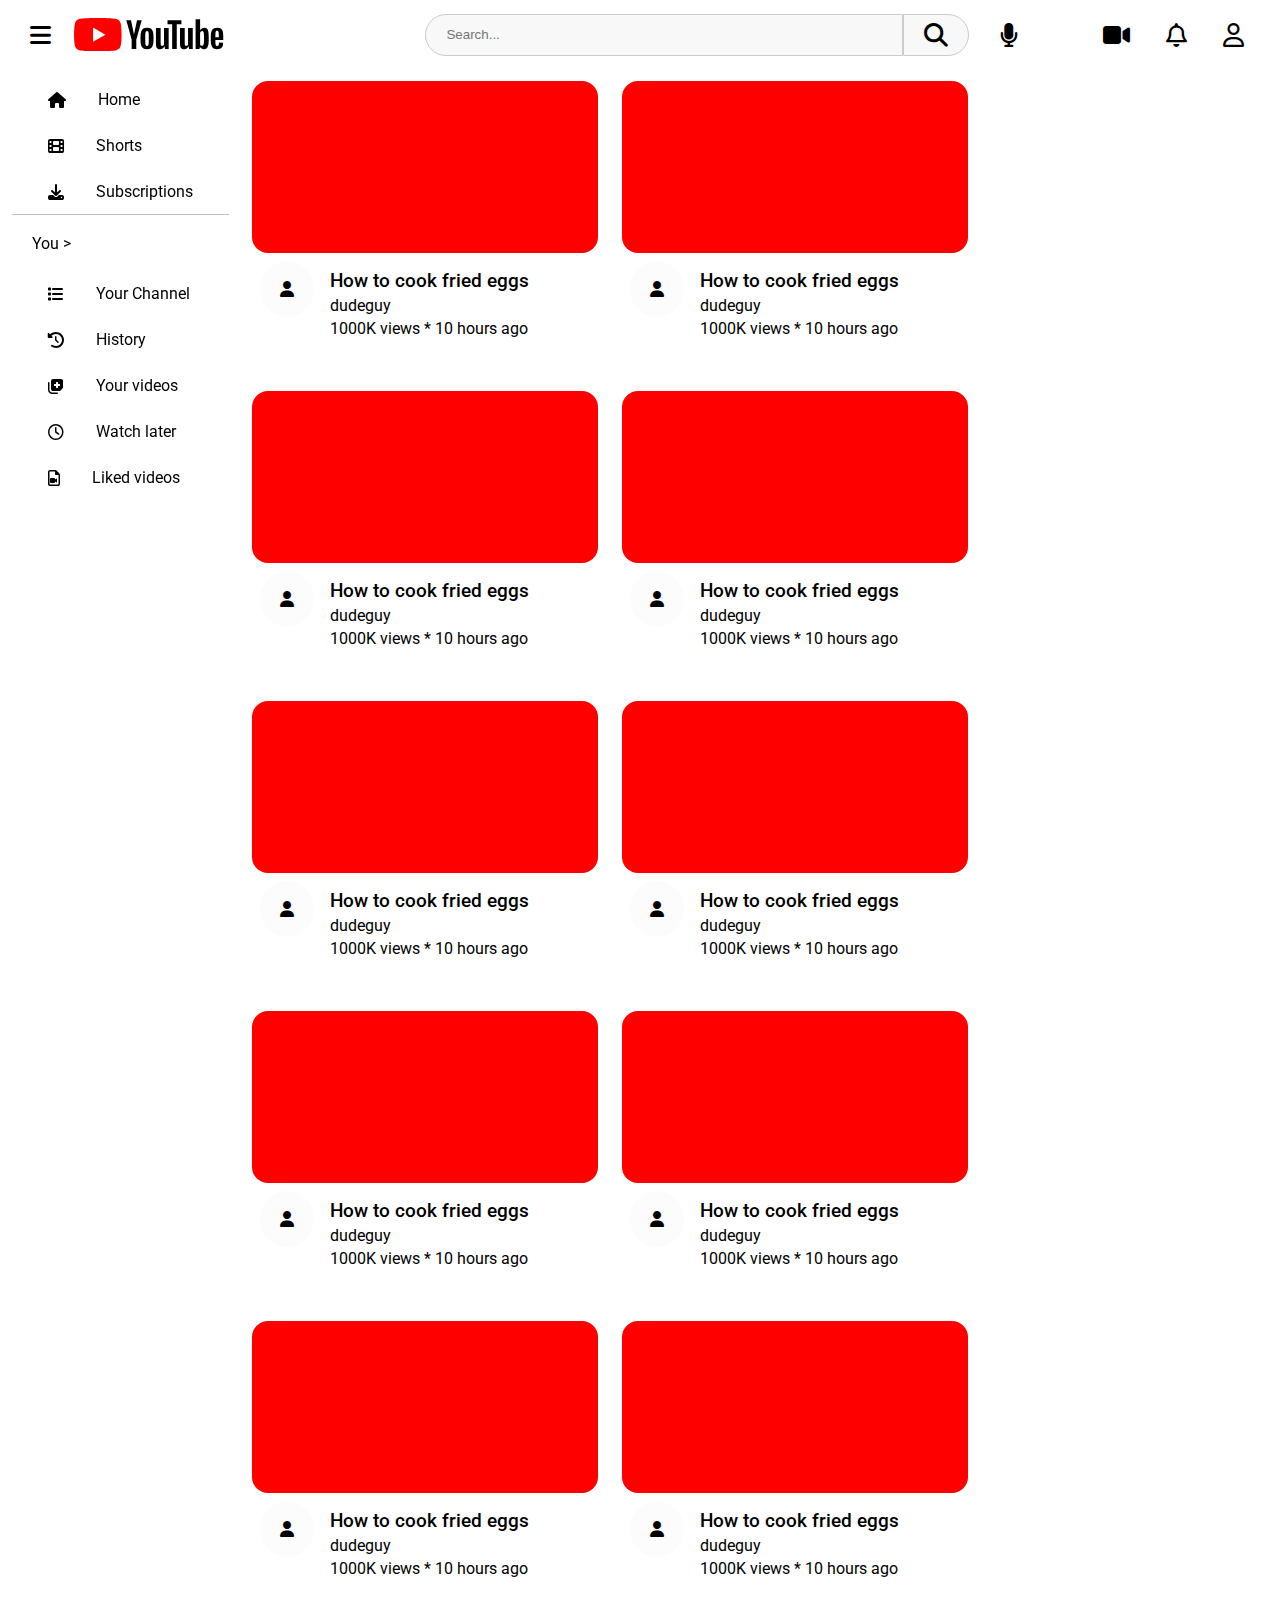
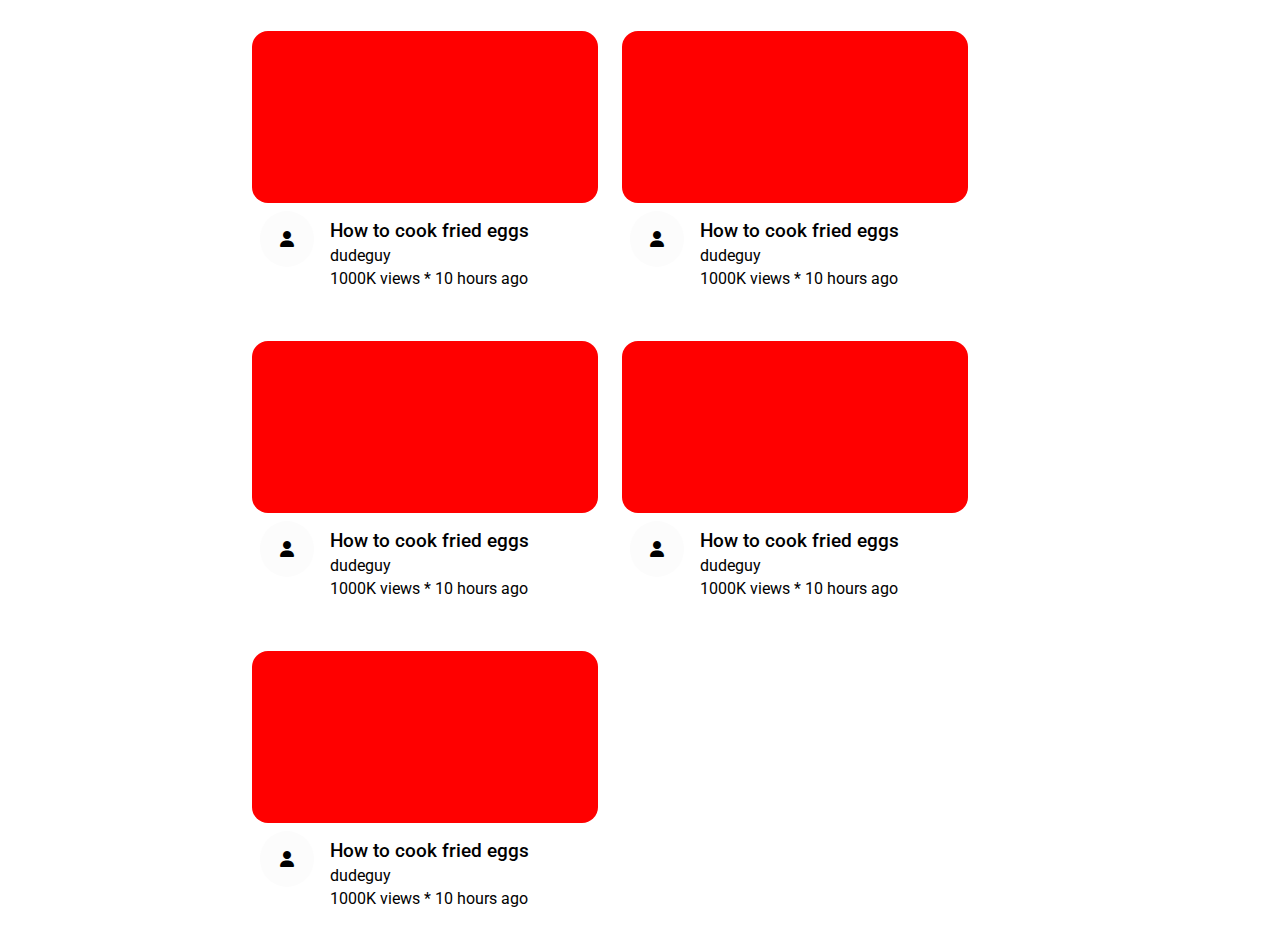
<file: index.html>
<!DOCTYPE html>
<html lang="en">
  <head>
    <meta charset="UTF-8" />
    <meta name="viewport" content="width=device-width, initial-scale=1.0" />
    <title>Document</title>
    <link
      rel="stylesheet"
      href="https://cdnjs.cloudflare.com/ajax/libs/font-awesome/6.5.1/css/all.min.css"
    />
    <link rel="stylesheet" href="./styles.css" />
    <link rel="stylesheet" href="./main.css">
    <link rel="stylesheet" href="./content.css">
  </head>
  <body>
    <header>
      <nav>
        <div class="left">
          <div class="logo">
            <div class="navlogo">
              <i class="fa-solid fa-bars"></i>
            </div>
          </div>
          <div class="youtubelogo">
            <svg
              xmlns="http://www.w3.org/2000/svg"
              id="yt-logo-updated-svg_yt3"
              class="external-icon"
              viewBox="0 0 90 20"
              focusable="false"
              style="
                pointer-events: none;
                display: inherit;
                width: 50%;
                height: 50%;
              "
            >
              <svg
                id="yt-logo-updated_yt3"
                viewBox="0 0 90 20"
                preserveAspectRatio="xMidYMid meet"
                xmlns="http://www.w3.org/2000/svg"
              >
                <g>
                  <path
                    d="M27.9727 3.12324C27.6435 1.89323 26.6768 0.926623 25.4468 0.597366C23.2197 2.24288e-07 14.285 0 14.285 0C14.285 0 5.35042 2.24288e-07 3.12323 0.597366C1.89323 0.926623 0.926623 1.89323 0.597366 3.12324C2.24288e-07 5.35042 0 10 0 10C0 10 2.24288e-07 14.6496 0.597366 16.8768C0.926623 18.1068 1.89323 19.0734 3.12323 19.4026C5.35042 20 14.285 20 14.285 20C14.285 20 23.2197 20 25.4468 19.4026C26.6768 19.0734 27.6435 18.1068 27.9727 16.8768C28.5701 14.6496 28.5701 10 28.5701 10C28.5701 10 28.5677 5.35042 27.9727 3.12324Z"
                    fill="#FF0000"
                  ></path>
                  <path
                    d="M11.4253 14.2854L18.8477 10.0004L11.4253 5.71533V14.2854Z"
                    fill="white"
                  ></path>
                </g>
                <g>
                  <g id="youtube-paths_yt3">
                    <path
                      d="M34.6024 13.0036L31.3945 1.41846H34.1932L35.3174 6.6701C35.6043 7.96361 35.8136 9.06662 35.95 9.97913H36.0323C36.1264 9.32532 36.3381 8.22937 36.665 6.68892L37.8291 1.41846H40.6278L37.3799 13.0036V18.561H34.6001V13.0036H34.6024Z"
                    ></path>
                    <path
                      d="M41.4697 18.1937C40.9053 17.8127 40.5031 17.22 40.2632 16.4157C40.0257 15.6114 39.9058 14.5437 39.9058 13.2078V11.3898C39.9058 10.0422 40.0422 8.95805 40.315 8.14196C40.5878 7.32588 41.0135 6.72851 41.592 6.35457C42.1706 5.98063 42.9302 5.79248 43.871 5.79248C44.7976 5.79248 45.5384 5.98298 46.0981 6.36398C46.6555 6.74497 47.0647 7.34234 47.3234 8.15137C47.5821 8.96275 47.7115 10.0422 47.7115 11.3898V13.2078C47.7115 14.5437 47.5845 15.6161 47.3329 16.4251C47.0812 17.2365 46.672 17.8292 46.1075 18.2031C45.5431 18.5771 44.7764 18.7652 43.8098 18.7652C42.8126 18.7675 42.0342 18.5747 41.4697 18.1937ZM44.6353 16.2323C44.7905 15.8231 44.8705 15.1575 44.8705 14.2309V10.3292C44.8705 9.43077 44.7929 8.77225 44.6353 8.35833C44.4777 7.94206 44.2026 7.7351 43.8074 7.7351C43.4265 7.7351 43.156 7.94206 43.0008 8.35833C42.8432 8.77461 42.7656 9.43077 42.7656 10.3292V14.2309C42.7656 15.1575 42.8408 15.8254 42.9914 16.2323C43.1419 16.6415 43.4123 16.8461 43.8074 16.8461C44.2026 16.8461 44.4777 16.6415 44.6353 16.2323Z"
                    ></path>
                    <path
                      d="M56.8154 18.5634H54.6094L54.3648 17.03H54.3037C53.7039 18.1871 52.8055 18.7656 51.6061 18.7656C50.7759 18.7656 50.1621 18.4928 49.767 17.9496C49.3719 17.4039 49.1743 16.5526 49.1743 15.3955V6.03751H51.9942V15.2308C51.9942 15.7906 52.0553 16.188 52.1776 16.4256C52.2999 16.6631 52.5045 16.783 52.7914 16.783C53.036 16.783 53.2712 16.7078 53.497 16.5573C53.7228 16.4067 53.8874 16.2162 53.9979 15.9858V6.03516H56.8154V18.5634Z"
                    ></path>
                    <path
                      d="M64.4755 3.68758H61.6768V18.5629H58.9181V3.68758H56.1194V1.42041H64.4755V3.68758Z"
                    ></path>
                    <path
                      d="M71.2768 18.5634H69.0708L68.8262 17.03H68.7651C68.1654 18.1871 67.267 18.7656 66.0675 18.7656C65.2373 18.7656 64.6235 18.4928 64.2284 17.9496C63.8333 17.4039 63.6357 16.5526 63.6357 15.3955V6.03751H66.4556V15.2308C66.4556 15.7906 66.5167 16.188 66.639 16.4256C66.7613 16.6631 66.9659 16.783 67.2529 16.783C67.4974 16.783 67.7326 16.7078 67.9584 16.5573C68.1842 16.4067 68.3488 16.2162 68.4593 15.9858V6.03516H71.2768V18.5634Z"
                    ></path>
                    <path
                      d="M80.609 8.0387C80.4373 7.24849 80.1621 6.67699 79.7812 6.32186C79.4002 5.96674 78.8757 5.79035 78.2078 5.79035C77.6904 5.79035 77.2059 5.93616 76.7567 6.23014C76.3075 6.52412 75.9594 6.90747 75.7148 7.38489H75.6937V0.785645H72.9773V18.5608H75.3056L75.5925 17.3755H75.6537C75.8724 17.7988 76.1993 18.1304 76.6344 18.3774C77.0695 18.622 77.554 18.7443 78.0855 18.7443C79.038 18.7443 79.7412 18.3045 80.1904 17.4272C80.6396 16.5476 80.8653 15.1765 80.8653 13.3092V11.3266C80.8653 9.92722 80.7783 8.82892 80.609 8.0387ZM78.0243 13.1492C78.0243 14.0617 77.9867 14.7767 77.9114 15.2941C77.8362 15.8115 77.7115 16.1808 77.5328 16.3971C77.3564 16.6158 77.1165 16.724 76.8178 16.724C76.585 16.724 76.371 16.6699 76.1734 16.5594C75.9759 16.4512 75.816 16.2866 75.6937 16.0702V8.96062C75.7877 8.6196 75.9524 8.34209 76.1852 8.12337C76.4157 7.90465 76.6697 7.79646 76.9401 7.79646C77.2271 7.79646 77.4481 7.90935 77.6034 8.13278C77.7609 8.35855 77.8691 8.73485 77.9303 9.26636C77.9914 9.79787 78.022 10.5528 78.022 11.5335V13.1492H78.0243Z"
                    ></path>
                    <path
                      d="M84.8657 13.8712C84.8657 14.6755 84.8892 15.2776 84.9363 15.6798C84.9833 16.0819 85.0821 16.3736 85.2326 16.5594C85.3831 16.7428 85.6136 16.8345 85.9264 16.8345C86.3474 16.8345 86.639 16.6699 86.7942 16.343C86.9518 16.0161 87.0365 15.4705 87.0506 14.7085L89.4824 14.8519C89.4965 14.9601 89.5035 15.1106 89.5035 15.3011C89.5035 16.4582 89.186 17.3237 88.5534 17.8952C87.9208 18.4667 87.0247 18.7536 85.8676 18.7536C84.4777 18.7536 83.504 18.3185 82.9466 17.446C82.3869 16.5735 82.1094 15.2259 82.1094 13.4008V11.2136C82.1094 9.33452 82.3987 7.96105 82.9772 7.09558C83.5558 6.2301 84.5459 5.79736 85.9499 5.79736C86.9165 5.79736 87.6597 5.97375 88.1771 6.32888C88.6945 6.684 89.059 7.23433 89.2707 7.98457C89.4824 8.7348 89.5882 9.76961 89.5882 11.0913V13.2362H84.8657V13.8712ZM85.2232 7.96811C85.0797 8.14449 84.9857 8.43377 84.9363 8.83593C84.8892 9.2381 84.8657 9.84722 84.8657 10.6657V11.5641H86.9283V10.6657C86.9283 9.86133 86.9001 9.25221 86.846 8.83593C86.7919 8.41966 86.6931 8.12803 86.5496 7.95635C86.4062 7.78702 86.1851 7.7 85.8864 7.7C85.5854 7.70235 85.3643 7.79172 85.2232 7.96811Z"
                    ></path>
                  </g>
                </g>
              </svg>
            </svg>
          </div>
        </div>
        <div class="center">
          <div class="inputsearch">
            <div class="searchbar">
              <input type="text" placeholder="Search..." />
            </div>
            <div class="glassicon">
              <i class="fa-solid fa-magnifying-glass"></i>
            </div>
          </div>
          <div class="voicesearch">
            <i class="fa-solid fa-microphone"></i>
          </div>
        </div>
        <div class="right">
          <div class="createlogo"><i class="fa-solid fa-video"></i></div>
          <div class="notification"><i class="fa-regular fa-bell"></i></div>
          <div class="profilepic" style="padding: 8px">
            <i class="fa-regular fa-user"></i>
          </div>
        </div>
      </nav>
    </header>
    <main>
      <div class="leftthing">
        <div class="side-bar">
          <div class="bfbar">
            <div class="bar">
              <i class="fa-solid fa-house"></i>
              <div class="inbar">Home</div>
            </div>
            <div class="bar">
              <i class="fa-solid fa-film"></i>
              <div class="inbar">Shorts</div>
            </div>
            <div class="bar" style="border-bottom: 1px solid silver;">
              <i class="fa-solid fa-download"></i>
              <div class="inbar">Subscriptions</div>
            </div>
            <div class="bar" style="padding: 28px 20px;">You &#62</div>
            <div class="bar">
              <i class="fa-solid fa-list"></i>
              <div class="inbar">Your Channel</div>
            </div>
            <div class="bar">
              <i class="fa-solid fa-clock-rotate-left"></i>
              <div class="inbar">History</div>
            </div>
            <div class="bar">
              <i class="fa-solid fa-notes-medical"></i>
              <div class="inbar">Your videos</div>
            </div>
            <div class="bar">
              <i class="fa-regular fa-clock"></i>
              <div class="inbar">Watch later</div>
            </div>
            <div class="bar">
              <i class="fa-regular fa-file-video"></i>
              <div class="inbar">Liked videos</div>
            </div>
          </div>
        </div>
      </div>
      <div class="content">
        <div class="vidcard">
          <div class="vidpic"></div>
          <div class="info">
            <div class="vidicon"><i class="fa-solid fa-user"></i></div>
            <div class="vidallinfo">
              <div class="vidinfoname">How to cook fried eggs</div>
              <div class="vidinfocreator">dudeguy</div>
              <div class="vidinfoviewday"> 1000K views * 10 hours ago</div>
            </div>
          </div>
        </div>
        <div class="vidcard">
          <div class="vidpic"></div>
          <div class="info">
            <div class="vidicon"><i class="fa-solid fa-user"></i></div>
            <div class="vidallinfo">
              <div class="vidinfoname">How to cook fried eggs</div>
              <div class="vidinfocreator">dudeguy</div>
              <div class="vidinfoviewday"> 1000K views * 10 hours ago</div>
            </div>
          </div>
        </div>
        <div class="vidcard">
          <div class="vidpic"></div>
          <div class="info">
            <div class="vidicon"><i class="fa-solid fa-user"></i></div>
            <div class="vidallinfo">
              <div class="vidinfoname">How to cook fried eggs</div>
              <div class="vidinfocreator">dudeguy</div>
              <div class="vidinfoviewday"> 1000K views * 10 hours ago</div>
            </div>
          </div>
        </div>
        <div class="vidcard">
          <div class="vidpic"></div>
          <div class="info">
            <div class="vidicon"><i class="fa-solid fa-user"></i></div>
            <div class="vidallinfo">
              <div class="vidinfoname">How to cook fried eggs</div>
              <div class="vidinfocreator">dudeguy</div>
              <div class="vidinfoviewday"> 1000K views * 10 hours ago</div>
            </div>
          </div>
        </div>
        <div class="vidcard">
          <div class="vidpic"></div>
          <div class="info">
            <div class="vidicon"><i class="fa-solid fa-user"></i></div>
            <div class="vidallinfo">
              <div class="vidinfoname">How to cook fried eggs</div>
              <div class="vidinfocreator">dudeguy</div>
              <div class="vidinfoviewday"> 1000K views * 10 hours ago</div>
            </div>
          </div>
        </div>
        <div class="vidcard">
          <div class="vidpic"></div>
          <div class="info">
            <div class="vidicon"><i class="fa-solid fa-user"></i></div>
            <div class="vidallinfo">
              <div class="vidinfoname">How to cook fried eggs</div>
              <div class="vidinfocreator">dudeguy</div>
              <div class="vidinfoviewday"> 1000K views * 10 hours ago</div>
            </div>
          </div>
        </div>
        <div class="vidcard">
          <div class="vidpic"></div>
          <div class="info">
            <div class="vidicon"><i class="fa-solid fa-user"></i></div>
            <div class="vidallinfo">
              <div class="vidinfoname">How to cook fried eggs</div>
              <div class="vidinfocreator">dudeguy</div>
              <div class="vidinfoviewday"> 1000K views * 10 hours ago</div>
            </div>
          </div>
        </div>
        <div class="vidcard">
          <div class="vidpic"></div>
          <div class="info">
            <div class="vidicon"><i class="fa-solid fa-user"></i></div>
            <div class="vidallinfo">
              <div class="vidinfoname">How to cook fried eggs</div>
              <div class="vidinfocreator">dudeguy</div>
              <div class="vidinfoviewday"> 1000K views * 10 hours ago</div>
            </div>
          </div>
        </div>
        <div class="vidcard">
          <div class="vidpic"></div>
          <div class="info">
            <div class="vidicon"><i class="fa-solid fa-user"></i></div>
            <div class="vidallinfo">
              <div class="vidinfoname">How to cook fried eggs</div>
              <div class="vidinfocreator">dudeguy</div>
              <div class="vidinfoviewday"> 1000K views * 10 hours ago</div>
            </div>
          </div>
        </div>
        <div class="vidcard">
          <div class="vidpic"></div>
          <div class="info">
            <div class="vidicon"><i class="fa-solid fa-user"></i></div>
            <div class="vidallinfo">
              <div class="vidinfoname">How to cook fried eggs</div>
              <div class="vidinfocreator">dudeguy</div>
              <div class="vidinfoviewday"> 1000K views * 10 hours ago</div>
            </div>
          </div>
        </div>
        <div class="vidcard">
          <div class="vidpic"></div>
          <div class="info">
            <div class="vidicon"><i class="fa-solid fa-user"></i></div>
            <div class="vidallinfo">
              <div class="vidinfoname">How to cook fried eggs</div>
              <div class="vidinfocreator">dudeguy</div>
              <div class="vidinfoviewday"> 1000K views * 10 hours ago</div>
            </div>
          </div>
        </div>
        <div class="vidcard">
          <div class="vidpic"></div>
          <div class="info">
            <div class="vidicon"><i class="fa-solid fa-user"></i></div>
            <div class="vidallinfo">
              <div class="vidinfoname">How to cook fried eggs</div>
              <div class="vidinfocreator">dudeguy</div>
              <div class="vidinfoviewday"> 1000K views * 10 hours ago</div>
            </div>
          </div>
        </div>
        <div class="vidcard">
          <div class="vidpic"></div>
          <div class="info">
            <div class="vidicon"><i class="fa-solid fa-user"></i></div>
            <div class="vidallinfo">
              <div class="vidinfoname">How to cook fried eggs</div>
              <div class="vidinfocreator">dudeguy</div>
              <div class="vidinfoviewday"> 1000K views * 10 hours ago</div>
            </div>
          </div>
        </div>
        <div class="vidcard">
          <div class="vidpic"></div>
          <div class="info">
            <div class="vidicon"><i class="fa-solid fa-user"></i></div>
            <div class="vidallinfo">
              <div class="vidinfoname">How to cook fried eggs</div>
              <div class="vidinfocreator">dudeguy</div>
              <div class="vidinfoviewday"> 1000K views * 10 hours ago</div>
            </div>
          </div>
        </div>
        <div class="vidcard">
          <div class="vidpic"></div>
          <div class="info">
            <div class="vidicon"><i class="fa-solid fa-user"></i></div>
            <div class="vidallinfo">
              <div class="vidinfoname">How to cook fried eggs</div>
              <div class="vidinfocreator">dudeguy</div>
              <div class="vidinfoviewday"> 1000K views * 10 hours ago</div>
            </div>
          </div>
        </div>
        
      </div>
    </main>
  </body>
</html>
</file>
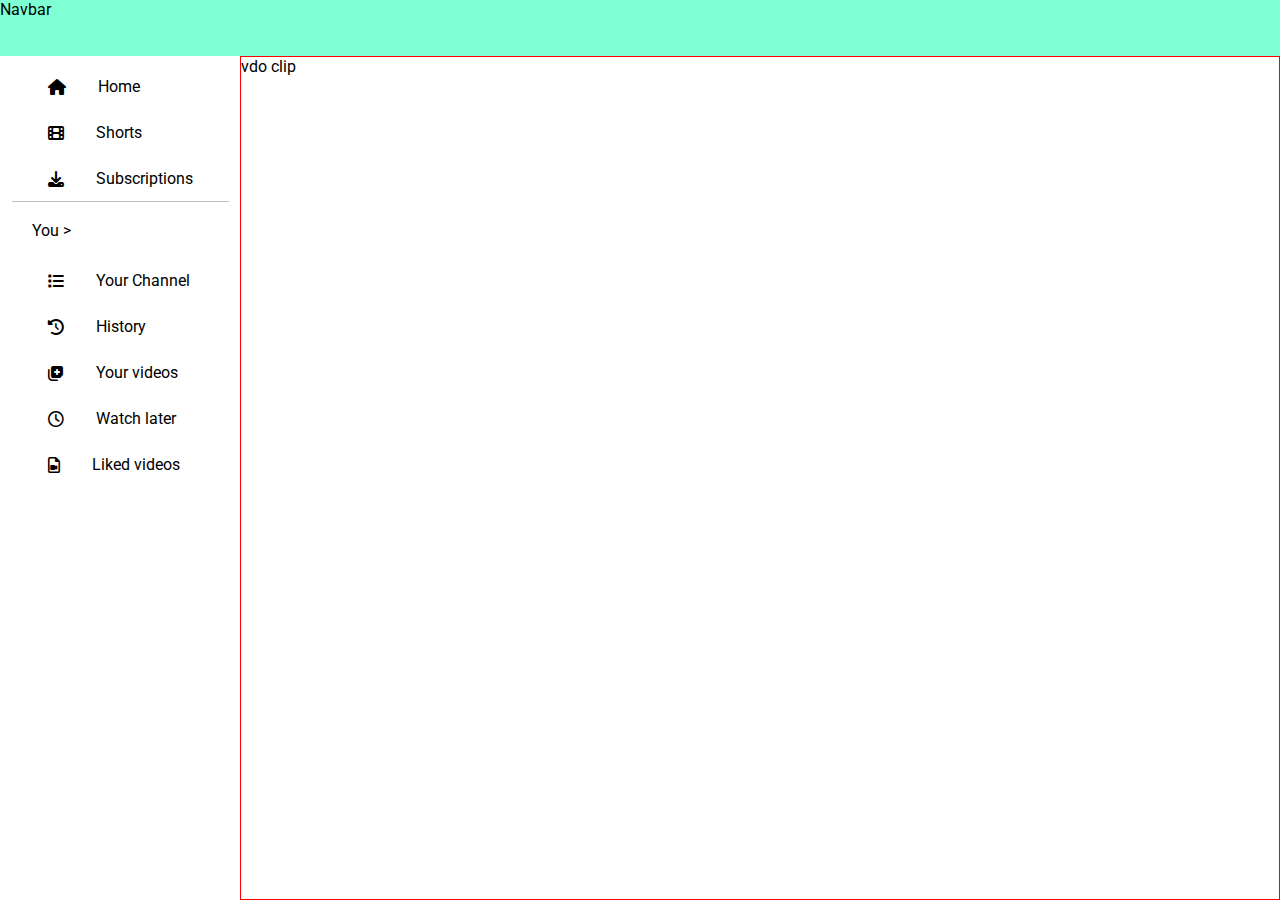
<file: component/main.html>
<!DOCTYPE html>
<html lang="en">
  <head>
    <meta charset="UTF-8" />
    <meta name="viewport" content="width=device-width, initial-scale=1.0" />
    <title>Document</title>
    <link
      rel="stylesheet"
      href="https://cdnjs.cloudflare.com/ajax/libs/font-awesome/6.5.1/css/all.min.css"
    />
    <link rel="stylesheet" href="./main.css" />
  </head>
  <body>
    <header>Navbar</header>
    <main>
      <div class="side-bar">
        <div class="bfbar">

          <div class="bar">
            <i class="fa-solid fa-house"></i>
            <div class="inbar">Home</div>
          </div>
          <div class="bar">
            <i class="fa-solid fa-film"></i>
            <div class="inbar">Shorts</div>
          </div>
          <div class="bar" style="border-bottom: 1px solid silver;">
            <i class="fa-solid fa-download"></i>
            <div class="inbar">Subscriptions</div>
          </div>
          <div class="bar" style="padding: 28px 20px;">You &#62</div>
          <div class="bar">
            <i class="fa-solid fa-list"></i>
            <div class="inbar">Your Channel</div>
          </div>
          <div class="bar">
            <i class="fa-solid fa-clock-rotate-left"></i>
            <div class="inbar">History</div>
          </div>
          <div class="bar">
            <i class="fa-solid fa-notes-medical"></i>
            <div class="inbar">Your videos</div>
          </div>
          <div class="bar">
            <i class="fa-regular fa-clock"></i>
            <div class="inbar">Watch later</div>
          </div>
          <div class="bar">
            <i class="fa-regular fa-file-video"></i>
            <div class="inbar">Liked videos</div>
          </div>
        </div>
      </div>
      <div class="content">vdo clip</div>
    </main>
  </body>
</html>
</file>
<file: styles.css>
@import url("https://fonts.googleapis.com/css2?family=Roboto:ital,wght@0,100;0,300;0,400;0,500;0,700;0,900;1,100;1,300;1,400;1,500;1,700;1,900&display=swap");

* {
  box-sizing: border-box;
  margin: 0;
  padding: 0;
}

body {
  font-family: "Roboto", sans-serif;
}
header {
  position: sticky;
  top: 0;
}
nav {
  /* background-color: pink; */
  display: flex;
  justify-content: space-between;
  flex-shrink: 1;
  background-color: white;
}
nav .left {
  display: flex;
  align-items: center;
  /* background-color: green; */
  margin-left: 20px;
}
nav .left .logo .navlogo {
  /* padding: px; */
  display: flex;
  align-items: center;
  justify-content: center;
  width: 40px;
  height: 40px;
  border-radius: 50%;
  font-size: 24px;
}
nav .left .logo .navlogo:hover {
  background-color: silver;
  cursor: pointer;
}
nav .left .youtubelogo {
  padding: 18px 14px;
}
nav .left .youtubelogo:hover {
  cursor: pointer;
}
nav .center {
  display: flex;
  flex-grow: 2;
  align-items: center;
  /* justify-content: space-between; */
  padding: 8px;
  font-size: 24px;
  max-width: 640px;
  /* background-color: red; */
}
nav .center > div {
  display: flex;
  align-items: center;
  margin-right: 20px;
}
nav .center .inputsearch {
  flex-grow: 1;
}
nav .center .inputsearch .glassicon {
  /* flex-grow: 4; */
  background-color: green;
}
nav .center .inputsearch .searchbar {
  flex-grow: 1;
}
nav .center .inputsearch .searchbar input {
  height: 40px;
  width: 100%;
  border-radius: 50px 0 0 50px;
  padding: 20px;
  border: 1px solid #cccccc;
  background-color: #f8f8f8;
  border-right: 1px solid #cccccc;
}
nav .center .inputsearch .glassicon {
  padding-left: -16px;
  height: 40px;
  border-radius: 0 50px 50px 0;
  padding: 20px;
  background-color: #f8f8f8;
  border: 1px solid #cccccc;
  display: flex;
  align-items: center;
  justify-content: center;
}

nav .center .voicesearch {
  padding: 8px;
  display: flex;
  align-items: center;
  justify-content: center;
  border-radius: 50%;
  width: 40px;
  height: 40px;
}
nav .center .voicesearch:hover {
  background-color: silver;
  cursor: pointer;
}

nav .right {
  display: flex;
  padding: 8px;
  font-size: 24px;
  align-items: center;
  /* background-color: green; */
}

nav .right > div {
  padding: 8px;
  display: flex;
  align-items: center;
  justify-content: center;
  /* background-color: silver; */
  border-radius: 50%;
  margin-right: 20px;
}
nav .right > div:hover {
  background-color: silver;
  cursor: pointer;
}

nav .right .profilepic {
  padding: 1px 6px;
}

@media (max-width: 720px) {
  nav .center {
    display: none;
  }
}
</file>
<file: main.css>
@import url("https://fonts.googleapis.com/css2?family=Roboto:ital,wght@0,100;0,300;0,400;0,500;0,700;0,900;1,100;1,300;1,400;1,500;1,700;1,900&display=swap");
html {
  --header: 56px;
  --sidebar: 240px;
}
* {
  box-sizing: border-box;
  margin: 0;
  padding: 0;
}

body {
  font-family: "Roboto", sans-serif;
}

/* header {
  background-color: aquamarine;
  height: var(--header);
} */
main {
  display: flex;
  min-height: calc(100vh - var(--header));
}
.side-bar {
  position: sticky;
  top: 69px;
  left: 0px;
  /* border: 1px dashed blue; */
  width: var(--sidebar);
  display: flex;
  flex-direction: column;
  align-items: center;
  justify-content: flex-start;
}
.bfbar {
  padding: 8px 0;
}
.bar {
  width: 100%;
  /* border: 1px solid black; */
  padding: 0px 36px;
  font-weight: 400;
  font-size: 16px;
  height: 46px;
  display: flex;
  align-items: center;
  justify-content: flex-start;
  gap: 32px;
}
.bar:hover {
  background-color: #f2f2f2;
  border-radius: 16px;
  cursor: pointer;
  font-weight: 500;
}
.bar i {
  font-size: 16px;
  /* padding: 0 0 0 20px; */
}
.bar .inbar {
  flex-grow: 1;
  height: 20px;
}

.content {
  /* border: 1px solid red; */
  /* flex-grow: 1; */
  width: calc(100% - 240px);
}
</file>
<file: content.css>
*{
  box-sizing: border-box;
  margin: 0;
  padding: 0;
}
.content{
  display: flex;
  flex-wrap: wrap;
}

.vidcard{
  display: flex;
  flex-direction: column;
  width: 370px;
  height: 310px;
  padding: 12px;
  /* background-color: blueviolet; */
  
}

.vidpic{
  border-radius: 16px;
  height: 60%;
  width: 100%;
  background-color: red;
}
.info{
  border-bottom-left-radius: 16px;
  border-bottom-right-radius: 16px;
  /* background-color: yellow; */
  width: 100%;
  height: 40%;
  display: flex;
  align-items: flex-start;
  justify-content: flex-start;
}
.vidicon{
  padding: 20px;
  display: flex;
  align-items: center;
  justify-content: center;
  margin: 8px 16px 8px 8px;
  border-radius: 50%;
  background-color: #fcfcfc;

}

.vidallinfo{
  margin-top: 16px;
  width: 90%;
  display: flex;
  flex-direction: column;
  gap: 4px;
}

.vidinfoname{
  font-weight: 500;
  overflow: hidden;
  font-size: 1.2rem;
}
</file>
<file: component/main.css>
@import url("https://fonts.googleapis.com/css2?family=Roboto:ital,wght@0,100;0,300;0,400;0,500;0,700;0,900;1,100;1,300;1,400;1,500;1,700;1,900&display=swap");
html {
  --header: 56px;
  --sidebar: 240px;
}
* {
  box-sizing: border-box;
  margin: 0;
  padding: 0;
}

body {
  font-family: "Roboto", sans-serif;
}

header {
  background-color: aquamarine;
  height: var(--header);
}
main {
  display: flex;
  min-height: calc(100vh - var(--header));
}

.side-bar {
  /* border: 1px dashed blue; */
  width: var(--sidebar);
  display: flex;
  flex-direction: column;
  align-items: center;
  justify-content: flex-start;
  /* overflow: scroll; */
}
.bfbar{
  padding: 8px 0;
}
.bar {
  width: 100%;
  /* border: 1px solid black; */
  padding: 0px 36px;
  font-weight: 400;
  font-size: 16px;
  height: 46px;
  display: flex;
  align-items: center;
  justify-content: flex-start;
  gap: 32px;
}
.bar:hover {
  background-color: #f2f2f2;
  border-radius: 16px;
  cursor: pointer;
  font-weight: 500;
}
.bar i {
  font-size: 16px;
  /* padding: 0 0 0 20px; */
}
.bar .inbar {
  flex-grow: 1;
  height: 20px;
}

.content {
  border: 1px solid red;
  /* flex-grow: 1; */
  width: calc(100% - 240px);
}
</file>
